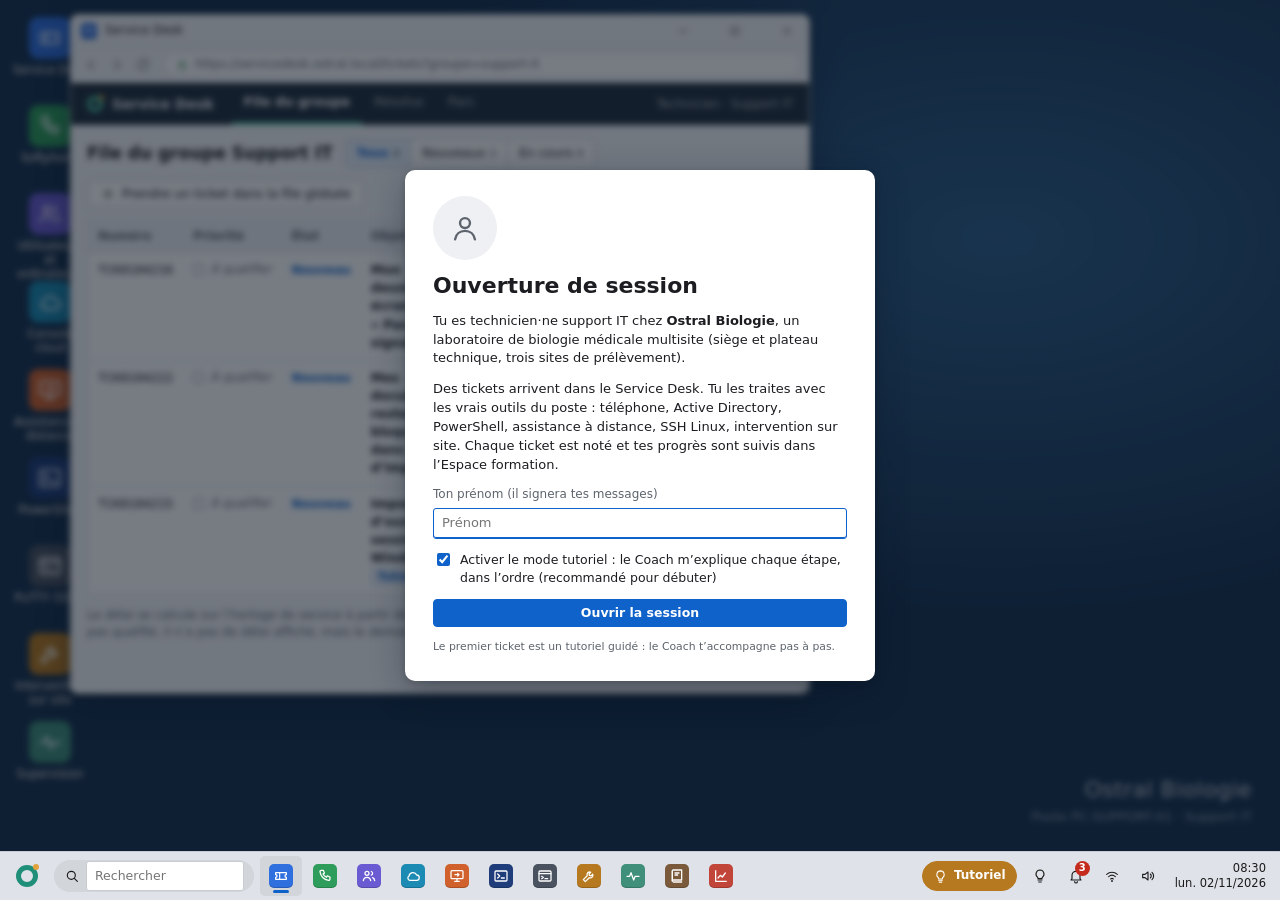
<file: index.html>
<!doctype html><html lang="fr"><head><meta charset="utf-8"><meta name="viewport" content="width=device-width,initial-scale=1,viewport-fit=cover"><style>:root{color-scheme:light}body{margin:0;font:14px system-ui,sans-serif}img{max-width:100%}[hidden]{display:none!important}</style></head><body><title>Simulateur Support IT</title>
<link rel="stylesheet" href="css/app.css">
<div id="app"><noscript>Ce simulateur a besoin de JavaScript.</noscript></div>
<script src="js/data-core.js"></script>
<script src="js/terminal.js"></script>
<script src="js/linux.js"></script>
<script src="js/engine.js"></script>
<script src="js/scenarios-a.js"></script>
<script src="js/scenarios-b.js"></script>
<script src="js/tutorials.js"></script>
<script src="js/kb.js"></script>
<script src="js/kb-extra.js"></script>
<script src="js/quiz.js"></script>
<script src="js/quiz-extra.js"></script>
<script src="js/desktop.js"></script>
<script src="js/apps-work.js"></script>
<script src="js/apps-tools.js"></script>
<script src="js/apps-train.js"></script>
<script>DS.UI.boot();</script>
</body></html>
</file>
<file: css/app.css>
/* DeskSim — poste de travail Windows simulé.
   Layout : bureau plein écran, fenêtres flottantes, barre des tâches en bas ; chaque outil garde le style de son monde (web, MMC, console). */
:root {
  --wall: #17314f;
  --wall-2: #2f5f8a;
  --task: rgba(236, 239, 243, .94);
  --task-ink: #1b1b1b;
  --win: #ffffff;
  --win-title: #f2f3f5;
  --win-line: #c9ccd1;
  --ink: #1b1d21;
  --muted: #5e646d;
  --line: #e0e3e8;
  --s0: #f4f5f7;
  --s1: #ffffff;
  --s2: #eef0f3;
  --accent: #0f62c9;
  --accent-ink: #ffffff;
  --accent-soft: #e4eefb;
  --sel: #cce8ff;
  --sel-line: #99d1ff;
  --ok: #1e7d3c; --ok-soft: #e1f3e6;
  --warn: #9a5800; --warn-soft: #fcf0dc;
  --bad: #c42b1c; --bad-soft: #fbe5e2;
  --p1: #c42b1c; --p2: #d9660b; --p3: #b38700; --p4: #607d8b;
  --sdh: #22303f; --sdh-ink: #e8edf2;
  --chart: #0f62c9; --chart-soft: #9fc0ec; --grid: #e6e8ec;
  --shadow: 0 10px 34px rgba(10, 20, 35, .32), 0 2px 6px rgba(10, 20, 35, .18);
  --font: 'Segoe UI Variable Text', 'Segoe UI', system-ui, -apple-system, 'Helvetica Neue', Arial, sans-serif;
  --mono: 'Cascadia Mono', Consolas, 'SFMono-Regular', Menlo, 'DejaVu Sans Mono', monospace;
}
@media (prefers-color-scheme: dark) {
  :root:not([data-theme="light"]) {
    --wall: #0d1c2e; --wall-2: #1e3d5c; --task: rgba(32, 33, 36, .95); --task-ink: #f1f1f1;
    --win: #202124; --win-title: #2b2c30; --win-line: #45474c; --ink: #eceef1; --muted: #a3a8b0; --line: #393c42;
    --s0: #1a1b1e; --s1: #232428; --s2: #2c2e33; --accent: #5aa3ff; --accent-ink: #0b1626; --accent-soft: #1b3150;
    --sel: #244a73; --sel-line: #3f72a8; --ok: #5fd18a; --ok-soft: #173723; --warn: #f0b25a; --warn-soft: #3a2a12; --bad: #ff8a7a; --bad-soft: #42201c;
    --p1: #ff8a7a; --p2: #ffaa66; --p3: #e8c45a; --p4: #9fb6c2; --sdh: #15202b; --sdh-ink: #e8edf2;
    --chart: #5aa3ff; --chart-soft: #2f5b8e; --grid: #34373d; --shadow: 0 10px 34px rgba(0, 0, 0, .55), 0 2px 6px rgba(0, 0, 0, .4);
    color-scheme: dark;
  }
}
:root[data-theme="dark"] {
  --wall: #0d1c2e; --wall-2: #1e3d5c; --task: rgba(32, 33, 36, .95); --task-ink: #f1f1f1;
  --win: #202124; --win-title: #2b2c30; --win-line: #45474c; --ink: #eceef1; --muted: #a3a8b0; --line: #393c42;
  --s0: #1a1b1e; --s1: #232428; --s2: #2c2e33; --accent: #5aa3ff; --accent-ink: #0b1626; --accent-soft: #1b3150;
  --sel: #244a73; --sel-line: #3f72a8; --ok: #5fd18a; --ok-soft: #173723; --warn: #f0b25a; --warn-soft: #3a2a12; --bad: #ff8a7a; --bad-soft: #42201c;
  --p1: #ff8a7a; --p2: #ffaa66; --p3: #e8c45a; --p4: #9fb6c2; --sdh: #15202b; --sdh-ink: #e8edf2;
  --chart: #5aa3ff; --chart-soft: #2f5b8e; --grid: #34373d; --shadow: 0 10px 34px rgba(0, 0, 0, .55), 0 2px 6px rgba(0, 0, 0, .4);
  color-scheme: dark;
}

html, body { height: 100%; }
body { background: var(--wall); color: var(--ink); font-family: var(--font); font-size: 13px; line-height: 1.45; overflow: hidden; }
* { box-sizing: border-box; }
h1, h2, h3, h4 { margin: 0; font-weight: 600; line-height: 1.25; text-wrap: balance; }
p { margin: 0; }
button, input, select, textarea { font: inherit; color: inherit; }
button { cursor: pointer; }
:focus-visible { outline: 2px solid var(--accent); outline-offset: 1px; }
.ic { width: 16px; height: 16px; fill: none; stroke: currentColor; stroke-width: 1.7; stroke-linecap: round; stroke-linejoin: round; flex: none; }
.mono { font-family: var(--mono); font-variant-numeric: tabular-nums; }
.muted { color: var(--muted); }
.small { font-size: 12px; }
.label { font-size: 11px; font-weight: 600; letter-spacing: .05em; text-transform: uppercase; color: var(--muted); }
.grow { flex: 1; }
.row { display: flex; gap: 8px; align-items: center; flex-wrap: wrap; }
.bad-t { color: var(--bad); } .ok-t { color: var(--ok); }

#app { height: 100%; display: flex; flex-direction: column; }

/* ---------- Bureau ---------- */
.desk { position: relative; flex: 1; min-height: 0; overflow: hidden; }
.wall { position: absolute; inset: 0; background: radial-gradient(1100px 620px at 78% 28%, var(--wall-2), transparent 62%), var(--wall); }
.wall-mark { position: absolute; right: max(28px, env(safe-area-inset-right, 0px)); bottom: 24px; text-align: right; color: rgba(255, 255, 255, .55); display: flex; flex-direction: column; gap: 2px; pointer-events: none; }
.wall-mark b { font-size: 22px; font-weight: 300; letter-spacing: .02em; color: rgba(255, 255, 255, .75); }
.icons { position: absolute; top: 10px; left: max(8px, env(safe-area-inset-left, 0px)); bottom: 10px; display: grid; grid-auto-flow: column; grid-template-rows: repeat(auto-fill, 86px); grid-auto-columns: 84px; gap: 2px; align-content: start; }
.dicon { border: 1px solid transparent; background: transparent; border-radius: 4px; color: #fff; display: flex; flex-direction: column; align-items: center; gap: 5px; padding: 6px 2px; font-size: 11.5px; text-align: center; line-height: 1.2; text-shadow: 0 1px 2px rgba(0, 0, 0, .7); }
.dicon:hover { background: rgba(255, 255, 255, .12); border-color: rgba(255, 255, 255, .2); }
.appicon { display: inline-grid; place-items: center; width: 22px; height: 22px; border-radius: 5px; background: var(--ac); color: #fff; flex: none; box-shadow: inset 0 -1px 0 rgba(0, 0, 0, .18); }
.appicon .ic { width: 15px; height: 15px; stroke-width: 1.9; }
.appicon.xs { width: 16px; height: 16px; border-radius: 4px; } .appicon.xs .ic { width: 11px; height: 11px; stroke-width: 2.1; }
.appicon.sm { width: 24px; height: 24px; } .appicon.sm .ic { width: 16px; height: 16px; }
.appicon.lg { width: 42px; height: 42px; border-radius: 9px; } .appicon.lg .ic { width: 26px; height: 26px; stroke-width: 1.7; }

/* ---------- Fenêtres ---------- */
#wins { position: absolute; inset: 0; pointer-events: none; }
.win { position: absolute; pointer-events: auto; display: flex; flex-direction: column; background: var(--win); border: 1px solid var(--win-line); border-radius: 8px; box-shadow: var(--shadow); overflow: hidden; resize: both; min-width: 320px; min-height: 220px; max-width: 100%; max-height: 100%; }
.win.max { left: 0 !important; top: 0 !important; width: 100% !important; height: 100% !important; border-radius: 0; resize: none; border: 0; }
.wt { height: 32px; flex: none; display: flex; align-items: center; gap: 8px; padding-left: 10px; background: var(--win-title); font-size: 12px; user-select: none; touch-action: none; border-bottom: 1px solid var(--line); }
.win:not(.on) .wt { color: var(--muted); }
.wtt { white-space: nowrap; overflow: hidden; text-overflow: ellipsis; }
.wtx { flex: 1; white-space: nowrap; overflow: hidden; text-overflow: ellipsis; color: var(--muted); }
.wbtn { width: 44px; height: 32px; border: 0; background: transparent; display: grid; place-items: center; color: inherit; flex: none; }
.wbtn:hover { background: rgba(127, 127, 127, .18); }
.wclose:hover { background: #c42b1c; color: #fff; }
.wbtn .ic { width: 14px; height: 14px; stroke-width: 1.4; }
.wb { flex: 1; min-height: 0; overflow: auto; position: relative; background: var(--s0); }

/* ---------- Barre des tâches ---------- */
.taskbar { flex: none; height: 48px; display: flex; align-items: center; gap: 6px; background: var(--task); color: var(--task-ink); border-top: 1px solid rgba(127, 127, 127, .25); padding-left: max(6px, env(safe-area-inset-left, 0px)); padding-right: max(6px, env(safe-area-inset-right, 0px)); padding-bottom: env(safe-area-inset-bottom, 0px); box-sizing: content-box; z-index: 40; position: relative; }
.startbtn { width: 42px; height: 40px; border: 0; background: transparent; border-radius: 5px; display: grid; place-items: center; }
.startbtn:hover, .tbtn:hover, .trayb:hover, .clock:hover { background: rgba(127, 127, 127, .16); }
.logo-o { width: 22px; height: 22px; border-radius: 50%; border: 5px solid #1f8f7a; position: relative; display: inline-block; flex: none; }
.logo-o::after { content: ""; position: absolute; width: 6px; height: 6px; border-radius: 50%; background: #e2a23b; right: -6px; top: -6px; }
.logo-o.sm { width: 16px; height: 16px; border-width: 4px; } .logo-o.sm::after { width: 5px; height: 5px; right: -5px; top: -5px; }
.tsearch { display: flex; align-items: center; gap: 6px; height: 32px; padding: 0 10px; border-radius: 16px; background: rgba(127, 127, 127, .14); width: 200px; }
.tsearch input { border: 0; background: transparent; width: 100%; outline: none; font-size: 12.5px; }
.tasks { display: flex; gap: 2px; overflow-x: auto; min-width: 0; flex: 1; scrollbar-width: none; }
.tbtn { position: relative; width: 42px; height: 40px; border: 0; border-radius: 5px; background: transparent; display: grid; place-items: center; flex: none; }
.tbtn.open::after { content: ""; position: absolute; bottom: 3px; left: 50%; width: 6px; height: 3px; border-radius: 2px; background: var(--muted); transform: translateX(-50%); }
.tbtn.cur { background: rgba(127, 127, 127, .14); }
.tbtn.cur::after { width: 16px; background: var(--accent); }
.tray { display: flex; align-items: center; gap: 2px; flex: none; }
.activechip { border: 1px solid rgba(127, 127, 127, .35); background: transparent; border-radius: 4px; padding: 3px 8px; font-size: 11.5px; max-width: 210px; white-space: nowrap; overflow: hidden; text-overflow: ellipsis; }
.activechip b { font-family: var(--mono); font-weight: 600; }
.trayb, .trayi { position: relative; width: 34px; height: 40px; border: 0; background: transparent; border-radius: 5px; display: grid; place-items: center; }
.trayb i { position: absolute; top: 5px; right: 3px; min-width: 15px; height: 15px; border-radius: 8px; background: #c42b1c; color: #fff; font-size: 10px; font-style: normal; font-weight: 700; display: grid; place-items: center; padding: 0 3px; }
.clock { border: 0; background: transparent; border-radius: 5px; display: flex; flex-direction: column; align-items: flex-end; font-size: 11.5px; line-height: 1.3; padding: 2px 8px; font-variant-numeric: tabular-nums; }

.startmenu { position: absolute; left: max(8px, env(safe-area-inset-left, 0px)); bottom: 8px; width: min(560px, calc(100vw - 16px)); background: var(--win); border: 1px solid var(--win-line); border-radius: 8px; box-shadow: var(--shadow); z-index: 45; display: flex; flex-direction: column; gap: 10px; padding: 18px 20px 0; }
.sm-search { display: flex; align-items: center; gap: 8px; border: 1px solid var(--line); border-bottom: 2px solid var(--accent); border-radius: 5px; padding: 6px 10px; background: var(--s1); }
.sm-search input { border: 0; outline: none; background: transparent; width: 100%; }
.sm-l { padding-left: 4px; }
.sm-grid { display: grid; grid-template-columns: repeat(auto-fill, minmax(92px, 1fr)); gap: 4px; }
.sm-app { border: 0; background: transparent; border-radius: 5px; padding: 10px 4px; display: flex; flex-direction: column; align-items: center; gap: 6px; font-size: 11.5px; text-align: center; line-height: 1.2; }
.sm-app:hover { background: var(--s2); }
.sm-app .appicon { width: 32px; height: 32px; border-radius: 7px; } .sm-app .appicon .ic { width: 20px; height: 20px; }
.sm-foot { display: flex; align-items: center; justify-content: space-between; border-top: 1px solid var(--line); margin: 0 -20px; padding: 10px 20px; background: var(--s2); border-radius: 0 0 8px 8px; }
.sm-user { display: flex; gap: 10px; align-items: center; }
.sm-user div { display: flex; flex-direction: column; } .sm-user span { font-size: 11.5px; color: var(--muted); }
.sm-pow { border: 0; background: transparent; width: 34px; height: 34px; border-radius: 5px; display: grid; place-items: center; }
.sm-pow:hover { background: var(--s0); }
.toasts { position: absolute; right: max(10px, env(safe-area-inset-right, 0px)); bottom: 10px; display: flex; flex-direction: column; gap: 8px; z-index: 50; width: min(360px, calc(100vw - 20px)); }
.toast { text-align: left; border: 1px solid var(--win-line); background: var(--win); color: var(--ink); border-radius: 8px; box-shadow: var(--shadow); padding: 12px 14px; display: flex; flex-direction: column; gap: 3px; animation: tin .22s ease-out; }
.toast span { color: var(--muted); font-size: 12.5px; }
@keyframes tin { from { transform: translateX(16px); opacity: 0; } to { transform: none; opacity: 1; } }
.login { position: absolute; inset: 0; z-index: 60; display: grid; place-items: center; background: rgba(8, 18, 30, .55); backdrop-filter: blur(3px); padding: 16px; }
.login-card { width: min(470px, 100%); background: var(--win); border-radius: 10px; box-shadow: var(--shadow); padding: 26px 28px; display: flex; flex-direction: column; gap: 12px; max-height: 100%; overflow: auto; }
.login-card h2 { font-size: 22px; font-weight: 600; }
.login-card small { color: var(--muted); }
.login-av { width: 64px; height: 64px; border-radius: 50%; background: var(--s2); display: grid; place-items: center; color: var(--muted); }
.login-av .ic { width: 34px; height: 34px; }

/* ---------- Contrôles génériques ---------- */
.btn { display: inline-flex; align-items: center; justify-content: center; gap: 6px; border: 1px solid var(--win-line); background: var(--s1); color: var(--ink); border-radius: 4px; padding: 5px 12px; font-size: 12.5px; line-height: 1.3; min-height: 28px; white-space: nowrap; }
.btn:hover:not([disabled]) { background: var(--s2); }
.btn.primary { background: var(--accent); border-color: var(--accent); color: var(--accent-ink); font-weight: 600; }
.btn.primary:hover:not([disabled]) { background: var(--accent); filter: brightness(1.08); }
.btn.danger { color: var(--bad); }
.btn.ok { color: var(--ok); }
.btn.sm { padding: 2px 9px; min-height: 24px; font-size: 12px; }
.btn[disabled], .tb[disabled], .qbtn[disabled]:not(.asked) { opacity: .45; cursor: not-allowed; }
.lnk { border: 0; background: transparent; color: var(--accent); padding: 0; display: inline-flex; align-items: center; gap: 3px; text-align: left; }
.lnk:hover { text-decoration: underline; }
.tag { display: inline-flex; align-items: center; font-size: 11px; font-weight: 600; padding: 0 7px; border-radius: 3px; background: var(--s2); color: var(--muted); white-space: nowrap; line-height: 18px; vertical-align: middle; }
.tag.ok { background: var(--ok-soft); color: var(--ok); } .tag.bad { background: var(--bad-soft); color: var(--bad); } .tag.warn { background: var(--warn-soft); color: var(--warn); } .tag.info { background: var(--accent-soft); color: var(--accent); }
.field { display: flex; flex-direction: column; gap: 4px; min-width: 0; }
.field > span { font-size: 12px; color: var(--muted); }
input[type=text], input[type=password], input[type=search], select, textarea { border: 1px solid var(--win-line); background: var(--s1); border-radius: 3px; padding: 5px 8px; min-height: 28px; width: 100%; min-width: 0; }
input:focus, select:focus, textarea:focus { outline: none; border-color: var(--accent); box-shadow: inset 0 -1px 0 var(--accent); }
textarea { resize: vertical; line-height: 1.45; }
input[readonly] { background: var(--s2); }
.callout { border-left: 3px solid var(--accent); background: var(--accent-soft); padding: 8px 12px; border-radius: 0 4px 4px 0; }
.callout.ok { border-color: var(--ok); background: var(--ok-soft); } .callout.bad { border-color: var(--bad); background: var(--bad-soft); } .callout.warn { border-color: var(--warn); background: var(--warn-soft); }
.empty { padding: 30px 18px; text-align: center; color: var(--muted); }
.tablewrap { overflow-x: auto; min-width: 0; }
.kv { display: grid; grid-template-columns: 150px minmax(0, 1fr); gap: 3px 12px; margin: 0; font-size: 12.5px; }
.kv dt { color: var(--muted); } .kv dd { margin: 0; overflow-wrap: anywhere; }
.two { display: grid; grid-template-columns: repeat(2, minmax(0, 1fr)); gap: 10px; }
.chkline { display: flex; gap: 7px; align-items: flex-start; font-size: 12.5px; }
.chkline input { margin-top: 2px; accent-color: var(--accent); flex: none; }
.chkline.dim { color: var(--muted); }
.chkline.danger { color: var(--bad); }
.seg { display: inline-flex; border: 1px solid var(--win-line); border-radius: 4px; overflow: hidden; background: var(--s1); flex: none; }
.seg button { border: 0; border-right: 1px solid var(--win-line); background: transparent; padding: 4px 11px; font-size: 12.5px; }
.seg button:last-child { border-right: 0; }
.seg button.on { background: var(--accent-soft); color: var(--accent); font-weight: 600; }
.seg button span { color: var(--muted); font-family: var(--mono); font-size: 11px; }
.chips { display: flex; flex-wrap: wrap; gap: 6px; }
.chip { border: 1px solid var(--line); background: var(--s1); border-radius: 12px; padding: 2px 10px; font-size: 12px; }
.chip:hover { border-color: var(--accent); color: var(--accent); }
.result { font-family: var(--mono); font-size: 12px; white-space: pre-wrap; background: var(--s2); border: 1px solid var(--line); border-radius: 3px; padding: 7px 9px; overflow-wrap: anywhere; }
.stars { color: #d99a1c; letter-spacing: 1px; } .stars .off { color: var(--line); }
.prio { display: inline-flex; align-items: center; gap: 6px; font-weight: 600; white-space: nowrap; font-size: 12px; }
.prio::before { content: ""; width: 9px; height: 9px; border-radius: 2px; background: var(--p4); }
.prio.p1::before { background: var(--p1); } .prio.p2::before { background: var(--p2); } .prio.p3::before { background: var(--p3); }
.prio.p0 { color: var(--muted); font-weight: 400; font-style: italic; } .prio.p0::before { background: transparent; border: 1px dashed var(--muted); }
.st { font-size: 12px; font-weight: 600; white-space: nowrap; }
.st-new { color: var(--accent); } .st-wip { color: var(--warn); }
.grade { display: inline-grid; place-items: center; min-width: 22px; height: 22px; border-radius: 4px; font-weight: 700; font-size: 12px; background: var(--s2); }
.grade.A { background: var(--ok-soft); color: var(--ok); } .grade.B { background: var(--accent-soft); color: var(--accent); } .grade.C { background: var(--warn-soft); color: var(--warn); } .grade.D, .grade.E { background: var(--bad-soft); color: var(--bad); }

/* ---------- Cadre navigateur ---------- */
.browser { display: flex; flex-direction: column; height: 100%; }
.bbar { flex: none; display: flex; align-items: center; gap: 8px; padding: 5px 8px; background: var(--win-title); border-bottom: 1px solid var(--line); }
.bnav { display: flex; gap: 10px; color: var(--muted); padding: 0 4px; }
.burl { flex: 1; min-width: 0; display: flex; align-items: center; gap: 6px; background: var(--s1); border: 1px solid var(--line); border-radius: 14px; padding: 3px 12px; font-size: 12px; color: var(--muted); white-space: nowrap; overflow: hidden; }
.burl span { overflow: hidden; text-overflow: ellipsis; }
.burl .ic { width: 13px; height: 13px; color: var(--ok); }
.bview { flex: 1; min-height: 0; overflow: auto; position: relative; background: var(--s0); }

/* ---------- Service Desk ---------- */
.sd-top { display: flex; align-items: center; gap: 18px; background: var(--sdh); color: var(--sdh-ink); padding: 0 16px; height: 42px; position: sticky; top: 0; z-index: 3; }
.sd-brand { display: flex; align-items: center; gap: 9px; font-weight: 600; font-size: 14px; white-space: nowrap; }
.sd-brand .logo-o { border-color: #4fc3a1; }
.sd-nav { display: flex; height: 100%; overflow-x: auto; }
.sd-nav button { border: 0; background: transparent; color: rgba(232, 237, 242, .75); padding: 0 12px; height: 100%; border-bottom: 3px solid transparent; white-space: nowrap; }
.sd-nav button:hover { color: #fff; }
.sd-nav button.on { color: #fff; border-bottom-color: #4fc3a1; font-weight: 600; }
.sd-user { margin-left: auto; font-size: 12px; color: rgba(232, 237, 242, .75); white-space: nowrap; }
.sd-body { padding: 14px 16px 30px; display: flex; flex-direction: column; gap: 12px; min-width: 0; }
.sd-bar { display: flex; align-items: center; gap: 12px; flex-wrap: wrap; }
.sd-bar h2 { font-size: 17px; }
.sd-foot { color: var(--muted); font-size: 12px; max-width: 80ch; }
table.grid { width: 100%; border-collapse: collapse; background: var(--s1); border: 1px solid var(--line); font-size: 12.5px; }
table.grid th { text-align: left; font-weight: 600; font-size: 12px; color: var(--muted); padding: 7px 10px; border-bottom: 1px solid var(--line); background: var(--s2); white-space: nowrap; }
table.grid td { padding: 8px 10px; border-bottom: 1px solid var(--line); vertical-align: top; }
table.grid tr:last-child td { border-bottom: 0; }
table.grid tr.click { cursor: pointer; }
table.grid tr.click:hover td { background: var(--accent-soft); }
table.grid tr.sel td { background: var(--sel); }
table.grid tr.sus td { background: var(--bad-soft); }
table.grid.sm td, table.grid.sm th { padding: 5px 8px; }
td.subj { font-weight: 600; max-width: 420px; }
td small { display: block; color: var(--muted); font-size: 11.5px; }
.sla-t { font-family: var(--mono); font-size: 12px; white-space: nowrap; }
.sla-t.ok { color: var(--ok); } .sla-t.warn { color: var(--warn); font-weight: 600; } .sla-t.late { color: var(--bad); font-weight: 600; }
.qcards { display: none; flex-direction: column; gap: 8px; }
.qc { text-align: left; border: 1px solid var(--line); background: var(--s1); border-radius: 6px; padding: 10px 12px; display: flex; flex-direction: column; gap: 4px; }
.qc .r1 { display: flex; justify-content: space-between; gap: 8px; }

.tk-head { display: flex; align-items: center; gap: 10px; flex-wrap: wrap; }
.tk-head .tid { font-size: 14px; font-weight: 600; }
.sla { display: flex; flex-direction: column; gap: 4px; }
.sla .track { height: 6px; background: var(--s2); border-radius: 3px; overflow: hidden; }
.sla .track i { display: block; height: 100%; background: var(--ok); }
.sla .track i.warn { background: var(--warn); } .sla .track i.late { background: var(--bad); }
.sla .meta { display: flex; justify-content: space-between; gap: 10px; font-size: 12px; color: var(--muted); }
.sla-none { font-size: 12px; color: var(--muted); border: 1px dashed var(--line); padding: 5px 10px; border-radius: 4px; }
.tk-main { display: flex; flex-direction: column; gap: 12px; min-width: 0; }
.tk-form { display: grid; grid-template-columns: repeat(2, minmax(0, 1fr)); gap: 0 24px; background: var(--s1); border: 1px solid var(--line); padding: 10px 14px; }
.fcol { display: flex; flex-direction: column; min-width: 0; }
.fcol label { display: grid; grid-template-columns: 128px minmax(0, 1fr); gap: 10px; align-items: center; padding: 3px 0; min-height: 32px; }
.fcol label > span:first-child { color: var(--muted); font-size: 12px; text-align: right; }
.fcol label b { font-weight: 500; overflow-wrap: anywhere; }
.fcol .chkl { font-size: 12.5px; }
.tk-desc { background: var(--s1); border: 1px solid var(--line); padding: 12px 14px; display: flex; flex-direction: column; gap: 6px; }
.tk-desc h3 { font-size: 15px; }
.descr { white-space: pre-wrap; max-width: 90ch; line-height: 1.55; }
.attach { align-self: flex-start; display: inline-flex; gap: 7px; align-items: center; border: 1px solid var(--line); background: var(--s2); padding: 4px 10px; border-radius: 4px; font-size: 12.5px; }
.attach:hover { border-color: var(--accent); }
.tabs { display: flex; gap: 2px; border-bottom: 1px solid var(--line); }
.tabs button { border: 0; background: transparent; padding: 7px 12px; border-bottom: 2px solid transparent; margin-bottom: -1px; color: var(--muted); font-weight: 500; }
.tabs button.on { color: var(--ink); border-bottom-color: var(--accent); font-weight: 600; }
.stream { display: flex; flex-direction: column; gap: 8px; max-height: 440px; overflow-y: auto; padding: 4px 2px; }
.ev { background: var(--s1); border: 1px solid var(--line); border-left: 3px solid var(--line); border-radius: 3px; padding: 6px 10px; max-width: 100%; }
.evh { font-size: 11.5px; color: var(--muted); margin-bottom: 2px; }
.evh b { color: var(--ink); }
.evb { white-space: pre-wrap; overflow-wrap: anywhere; }
.ev-user { border-left-color: #6b7c93; }
.ev-tech { border-left-color: var(--accent); background: var(--accent-soft); }
.ev-third { border-left-color: #7c5cbf; }
.ev-note { border-left-color: var(--warn); background: var(--warn-soft); }
.ev-hint { border-left-color: #b7791f; border-style: dashed; }
.ev-sys { border: 0; background: transparent; padding: 1px 4px; font-size: 12px; color: var(--muted); }
.ev-sys .mono { margin-right: 6px; }
.noteform { display: flex; gap: 8px; align-items: flex-end; }
.noteform textarea { flex: 1; }
.resform { display: flex; flex-direction: column; gap: 10px; max-width: 900px; }
.radio-cards { display: grid; grid-template-columns: repeat(2, minmax(0, 1fr)); gap: 8px; }
.rcard, .opt { display: flex; gap: 9px; align-items: flex-start; border: 1px solid var(--line); background: var(--s1); border-radius: 4px; padding: 8px 11px; cursor: pointer; }
.rcard:has(input:checked), .opt:has(input:checked) { border-color: var(--accent); background: var(--accent-soft); }
.rcard input, .opt input { margin-top: 3px; accent-color: var(--accent); flex: none; }
.rcard b { display: block; }
.opts { display: flex; flex-direction: column; gap: 5px; }
.parc { display: grid; grid-template-columns: minmax(0, 1fr) 300px; gap: 12px; align-items: start; }
.parc-d { background: var(--s1); border: 1px solid var(--line); padding: 12px 14px; display: flex; flex-direction: column; gap: 8px; position: sticky; top: 54px; }
.parc-d .kv { grid-template-columns: 100px minmax(0, 1fr); }
.modal { position: absolute; inset: 0; background: rgba(0, 0, 0, .4); display: grid; place-items: center; padding: 16px; z-index: 5; }
.modal-c { background: var(--win); border-radius: 6px; box-shadow: var(--shadow); width: min(640px, 100%); max-height: 100%; overflow: auto; display: flex; flex-direction: column; gap: 10px; padding: 0 16px 16px; }
.modal-h { display: flex; align-items: center; justify-content: space-between; margin: 0 -16px; padding-left: 16px; border-bottom: 1px solid var(--line); }
.eml { border: 1px solid var(--line); border-radius: 4px; background: var(--s1); overflow: hidden; }
.eml .hd { display: grid; grid-template-columns: 60px minmax(0, 1fr); gap: 3px 10px; padding: 10px 12px; background: var(--s2); font-size: 12.5px; }
.eml .hd span:nth-child(odd) { color: var(--muted); } .eml .hd span { overflow-wrap: anywhere; }
.eml .bd { padding: 12px; display: flex; flex-direction: column; gap: 8px; }
.eml .fake-btn { display: inline-block; background: #0f6cbd; color: #fff; padding: 6px 14px; border-radius: 2px; font-weight: 600; }
.eml .url { font-family: var(--mono); font-size: 11.5px; color: var(--muted); overflow-wrap: anywhere; }

/* ---------- Softphone ---------- */
.w-phone .wb { background: var(--s1); }
.ph-top { display: flex; align-items: center; gap: 8px; padding: 8px 14px; font-size: 12px; border-bottom: 1px solid var(--line); background: var(--s2); }
.ph-dot { width: 9px; height: 9px; border-radius: 50%; background: #2e9d5b; }
.ph-body { padding: 14px; display: flex; flex-direction: column; gap: 10px; }
.av { width: 36px; height: 36px; border-radius: 50%; background: var(--accent-soft); color: var(--accent); display: grid; place-items: center; font-weight: 600; font-size: 13px; flex: none; }
.av.lg { width: 56px; height: 56px; font-size: 19px; }
.ph-contact { display: flex; align-items: center; gap: 10px; border: 1px solid var(--line); background: var(--s1); border-radius: 6px; padding: 8px 10px; text-align: left; }
.ph-contact:hover { border-color: var(--accent); }
.ph-contact > span:nth-child(2) { flex: 1; display: flex; flex-direction: column; }
.ph-contact small { color: var(--muted); }
.ph-card { display: flex; gap: 14px; align-items: center; padding: 12px 0; }
.ph-card div { display: flex; flex-direction: column; } .ph-card b { font-size: 16px; } .ph-card span { color: var(--muted); font-size: 12.5px; }
.callbtn { display: flex; align-items: center; justify-content: center; gap: 8px; border: 0; background: #2e9d5b; color: #fff; border-radius: 22px; height: 44px; font-weight: 600; font-size: 14px; }
.callbtn:hover { filter: brightness(1.08); }
.ph-call { display: flex; align-items: center; gap: 10px; padding: 10px 14px; background: #1e3a2a; color: #e7f5ec; }
.ph-call div { flex: 1; display: flex; flex-direction: column; } .ph-call span { font-size: 12px; opacity: .85; }
.ph-call .av { background: rgba(255, 255, 255, .15); color: #fff; }
.hang { width: 40px; height: 40px; border-radius: 50%; border: 0; background: #c42b1c; color: #fff; display: grid; place-items: center; }
.hang .ic { transform: rotate(135deg); }
.ph-conv { max-height: 150px; overflow-y: auto; padding: 8px 14px; display: flex; flex-direction: column; gap: 5px; border-bottom: 1px solid var(--line); background: var(--s0); font-size: 12.5px; }
.ph-line b { margin-right: 4px; } .ph-line.q b { color: var(--accent); }
.idcheck { margin: 8px 12px 0; padding: 10px 12px; border: 1px solid var(--warn); background: var(--warn-soft); border-radius: 5px; display: flex; flex-direction: column; gap: 6px; font-size: 12.5px; }
.ph-qs { padding: 8px 12px 16px; display: flex; flex-direction: column; gap: 10px; }
.ph-g { display: flex; flex-direction: column; gap: 4px; }
.qbtn { text-align: left; border: 1px solid var(--line); background: var(--s1); border-radius: 5px; padding: 7px 10px; font-size: 12.5px; line-height: 1.4; }
.qbtn:hover:not([disabled]) { border-color: var(--accent); background: var(--accent-soft); }
.qbtn.asked { color: var(--muted); background: var(--s2); border-style: dashed; cursor: default; }
.qbtn.asked::before { content: "✓ "; color: var(--ok); font-weight: 700; }

/* ---------- Console MMC (AD) ---------- */
.w-mmc .wb { background: var(--s1); display: flex; flex-direction: column; overflow: hidden; }
.mmc-menu { display: flex; gap: 2px; padding: 2px 6px; font-size: 12.5px; border-bottom: 1px solid var(--line); flex: none; }
.mmc-menu span { padding: 2px 8px; border-radius: 3px; }
.mmc-menu span:hover { background: var(--s2); }
.mmc-tb { display: flex; gap: 4px; padding: 5px 6px; border-bottom: 1px solid var(--line); flex-wrap: wrap; align-items: center; flex: none; background: var(--s0); }
.mmc-search { display: flex; align-items: center; gap: 5px; border: 1px solid var(--win-line); background: var(--s1); padding: 0 7px; border-radius: 3px; width: 240px; }
.mmc-search input { border: 0 !important; box-shadow: none !important; min-height: 26px; padding: 0; background: transparent; }
.tb { display: inline-flex; align-items: center; gap: 5px; border: 1px solid transparent; background: transparent; padding: 3px 8px; border-radius: 3px; font-size: 12.5px; white-space: nowrap; }
.tb:hover:not([disabled]) { background: var(--sel); border-color: var(--sel-line); }
.mmc { flex: 1; min-height: 0; display: grid; grid-template-columns: 250px minmax(0, 1fr); }
.tree { border-right: 1px solid var(--line); overflow: auto; padding: 4px 0; font-size: 12.5px; }
.tn { display: flex; align-items: center; gap: 6px; padding: 3px 8px; border: 1px solid transparent; background: transparent; width: 100%; text-align: left; white-space: nowrap; color: var(--ink); }
.tn .ic { width: 15px; height: 15px; color: #c99a2e; }
.tn.root .ic { color: #6b5bd2; }
.tn.l1 { padding-left: 20px; } .tn.l2 { padding-left: 34px; } .tn.l3 { padding-left: 50px; }
button.tn:hover { background: var(--s2); }
.tn.on { background: var(--sel); border-color: var(--sel-line); }
.mmc-list { overflow: auto; min-width: 0; }
table.lv { width: 100%; border-collapse: collapse; font-size: 12.5px; }
table.lv th { text-align: left; font-weight: 400; color: var(--muted); padding: 4px 8px; border-bottom: 1px solid var(--line); border-right: 1px solid var(--line); position: sticky; top: 0; background: var(--s1); white-space: nowrap; }
table.lv td { padding: 3px 8px; white-space: nowrap; border: 1px solid transparent; }
table.lv td .ic { width: 14px; height: 14px; vertical-align: -2px; margin-right: 6px; color: var(--muted); }
table.lv tr:hover td { background: var(--s2); }
table.lv tr.sel td { background: var(--sel); }
table.lv tr[data-a] { cursor: default; }
table.lv .tag { margin-right: 3px; }
.mmc-status { flex: none; border-top: 1px solid var(--line); padding: 3px 10px; font-size: 12px; color: var(--muted); background: var(--s0); }
.dlg-wrap { position: absolute; inset: 0; background: rgba(0, 0, 0, .18); display: grid; place-items: center; padding: 12px; z-index: 6; }
.dlg { background: var(--win); border: 1px solid var(--win-line); box-shadow: var(--shadow); border-radius: 6px; width: min(520px, 100%); max-height: 100%; display: flex; flex-direction: column; overflow: hidden; }
.dlg-t { display: flex; align-items: center; justify-content: space-between; padding-left: 12px; background: var(--win-title); font-size: 12.5px; border-bottom: 1px solid var(--line); flex: none; }
.dlg-b { padding: 12px 14px; overflow: auto; display: flex; flex-direction: column; gap: 10px; }
.dlg-f { display: flex; gap: 8px; justify-content: flex-end; padding: 10px 14px; border-top: 1px solid var(--line); background: var(--s0); flex: none; }
.dlg-f .btn { min-width: 76px; }
.dtabs { display: flex; gap: 0; border-bottom: 1px solid var(--win-line); }
.dtabs button { border: 1px solid transparent; border-bottom: 0; background: transparent; padding: 4px 10px; font-size: 12.5px; border-radius: 3px 3px 0 0; margin-bottom: -1px; }
.dtabs button.on { background: var(--win); border-color: var(--win-line); }
.pform { display: flex; flex-direction: column; gap: 8px; font-size: 12.5px; }
.pform > label:not(.chkline) { display: grid; grid-template-columns: 170px minmax(0, 1fr); gap: 8px; align-items: center; }
.pform > label > span:first-child { color: var(--ink); }
.pform .two label { display: flex; flex-direction: column; gap: 3px; }
.pform .inl { display: flex; gap: 6px; align-items: center; }
.pform fieldset { border: 1px solid var(--line); border-radius: 3px; padding: 6px 10px 10px; display: flex; flex-direction: column; gap: 6px; margin: 0; }
.pform legend { font-size: 12px; color: var(--muted); padding: 0 4px; }
.phead { display: flex; gap: 10px; align-items: center; padding-bottom: 6px; border-bottom: 1px solid var(--line); font-size: 14px; }
.phead .ic { width: 28px; height: 28px; color: var(--muted); }
.glist-box { border: 1px solid var(--line); max-height: 220px; overflow: auto; }
.grow-row { display: grid; grid-template-columns: 18px auto minmax(0, 1fr) auto; gap: 8px; align-items: center; padding: 4px 8px; border-bottom: 1px solid var(--line); }
.grow-row:last-child { border-bottom: 0; }
.grow-row small { color: var(--muted); overflow: hidden; text-overflow: ellipsis; white-space: nowrap; }
.grow-row .ic { color: var(--muted); }
.gpick { display: flex; flex-direction: column; gap: 4px; max-height: 300px; overflow: auto; border: 1px solid var(--line); padding: 6px 8px; }
.gpick.sm { max-height: 170px; }
.gpick .chkline { display: grid; grid-template-columns: 16px minmax(0, auto) minmax(0, 1fr); gap: 8px; }
.gpick small { color: var(--muted); }
.pwrules { display: flex; flex-wrap: wrap; gap: 3px 12px; font-size: 12px; color: var(--muted); }
.pwrules span::before { content: "○ "; } .pwrules span.ok { color: var(--ok); } .pwrules span.ok::before { content: "● "; }
.blk { border: 1px solid var(--line); border-radius: 4px; padding: 8px 10px; display: flex; flex-direction: column; gap: 6px; }
.kv2 { display: grid; grid-template-columns: 130px minmax(0, 1fr); gap: 2px 10px; font-size: 12.5px; }
.kv2 b { font-weight: 500; overflow-wrap: anywhere; }
.bl-key { font-size: 13px; background: var(--s2); padding: 6px 8px; border-radius: 3px; letter-spacing: .02em; overflow-wrap: anywhere; }

/* ---------- Console cloud ---------- */
.cl-top { background: #243447; color: #e8eef5; padding: 9px 16px; font-weight: 600; font-size: 13.5px; position: sticky; top: 0; z-index: 2; }
.cl { display: grid; grid-template-columns: 240px minmax(0, 1fr); min-height: calc(100% - 38px); }
.cl-side { border-right: 1px solid var(--line); padding: 10px; display: flex; flex-direction: column; gap: 8px; background: var(--s1); }
.cl-list { display: flex; flex-direction: column; overflow: auto; }
.cl-list button { border: 0; background: transparent; text-align: left; padding: 6px 8px; border-radius: 4px; display: flex; flex-direction: column; }
.cl-list button small { color: var(--muted); font-size: 11.5px; overflow: hidden; text-overflow: ellipsis; }
.cl-list button:hover { background: var(--s2); } .cl-list button.on { background: var(--accent-soft); }
.cl-main { padding: 14px 18px 30px; display: flex; flex-direction: column; gap: 16px; min-width: 0; }
.cl-h { display: flex; align-items: center; gap: 12px; }
.cl-h .ic { width: 34px; height: 34px; color: var(--muted); }
.cl-h h3 { font-size: 18px; }
.cl-main section { display: flex; flex-direction: column; gap: 6px; align-items: flex-start; }
.cl-main section > .tablewrap, .cl-main section > .rule, .cl-main section > .meter { align-self: stretch; }
.cl-main h4 { font-size: 13.5px; }
.meter { height: 10px; background: var(--s2); border-radius: 5px; overflow: hidden; max-width: 420px; }
.meter i { display: block; height: 100%; background: var(--accent); border-radius: 5px; } .meter i.bad { background: var(--bad); }
.rule { display: flex; gap: 10px; align-items: center; flex-wrap: wrap; border: 1px solid var(--line); background: var(--s1); padding: 7px 10px; border-radius: 4px; }
.rule span:first-child { flex: 1; min-width: 200px; }
.rule.sus { border-color: var(--bad); }
.cl-act { display: flex; flex-direction: column; gap: 5px; align-items: flex-start; }

/* ---------- Coach ---------- */
.w-coach .wb { background: var(--s1); }
.coach { padding: 12px 14px; display: flex; flex-direction: column; gap: 10px; font-size: 12.5px; }
.coach-t { font-weight: 600; }
.steps { margin: 0; padding-left: 18px; display: flex; flex-direction: column; gap: 4px; }
.steps.chk { list-style: none; padding: 0; }
.steps.chk li { display: flex; gap: 8px; align-items: flex-start; }
.steps .bx { width: 16px; height: 16px; border-radius: 3px; border: 1.5px solid var(--win-line); flex: none; display: grid; place-items: center; font-size: 11px; margin-top: 1px; }
.steps li.done .bx { background: var(--ok); border-color: var(--ok); color: #fff; }
.steps li.done span:last-child { color: var(--muted); text-decoration: line-through; text-decoration-color: rgba(127, 127, 127, .5); }
.steps li.next span:last-child { font-weight: 600; }
.steps li.next .bx { border-color: var(--accent); }
.coach-hint { border-left: 3px solid #b7791f; background: var(--warn-soft); padding: 8px 10px; border-radius: 0 4px 4px 0; }

/* ---------- Terminaux ---------- */
.term { font-family: var(--mono); font-size: 13px; line-height: 1.4; display: flex; flex-direction: column; min-height: 0; height: 100%; cursor: text; }
.term.ps { background: #012456; color: #eeedf0; }
.term.lx { background: #0c0c0c; color: #cccccc; }
.term .tbar { flex: none; padding: 5px 10px; font-size: 11.5px; color: rgba(255, 255, 255, .6); border-bottom: 1px solid rgba(255, 255, 255, .12); font-family: var(--font); }
.tout { flex: 1; min-height: 0; overflow: auto; padding: 8px 10px 12px; }
.tl { white-space: pre-wrap; overflow-wrap: anywhere; }
.tl .pr, .tin .pr { white-space: pre; }
.term.ps .tc { color: #ffff60; }
.term.lx .tc { color: #ffffff; }
.lx-u { color: #4ee34e; font-weight: 700; } .lx-p { color: #6f9cff; font-weight: 700; }
.tin { display: flex; align-items: baseline; }
.tin input { flex: 1; min-width: 40px; border: 0 !important; background: transparent !important; box-shadow: none !important; color: inherit; font-family: var(--mono); font-size: 13px; padding: 0 !important; min-height: 0 !important; outline: none; caret-color: currentColor; }
.term.ps .tin input { color: #ffff60; }
.w-term .wb { background: #0c0c0c; }

/* ---------- Assistance à distance ---------- */
.ra-off { max-width: 560px; margin: 30px auto; padding: 0 18px; display: flex; flex-direction: column; gap: 12px; }
.ra-off h3 { font-size: 17px; }
.ra-bar { display: flex; align-items: center; gap: 10px; flex-wrap: wrap; padding: 6px 10px; background: #2b2f36; color: #e9ecf1; position: sticky; top: 0; z-index: 2; }
.ra-bar .seg { background: transparent; border-color: rgba(255, 255, 255, .25); }
.ra-bar .seg button { color: #e9ecf1; border-color: rgba(255, 255, 255, .25); }
.ra-bar .seg button.on { background: rgba(255, 255, 255, .16); color: #fff; }
.ra-on { font-size: 12.5px; } .ra-on::before { content: ""; display: inline-block; width: 8px; height: 8px; border-radius: 50%; background: #4cd07d; margin-right: 7px; }
.ra-split { display: grid; grid-template-columns: minmax(0, 1fr) 330px; min-height: calc(100% - 44px); }
.ra-screen { display: flex; flex-direction: column; background: #10243a; min-width: 0; border-right: 1px solid var(--line); }
.ra-wall { flex: 1; min-height: 260px; background: radial-gradient(700px 400px at 70% 30%, #2f6e8c, transparent 60%), #183a55; padding: 22px; display: flex; align-items: flex-start; justify-content: center; }
.ra-win { width: min(560px, 100%); background: #fff; color: #1b1d21; border-radius: 6px; box-shadow: 0 8px 30px rgba(0, 0, 0, .35); overflow: hidden; }
.ra-wt { background: #f2f3f5; padding: 6px 10px; font-size: 12px; border-bottom: 1px solid #ddd; }
.ra-wb { padding: 12px 14px; font-size: 12.5px; max-height: 300px; overflow: auto; }
.ra-wb pre { margin: 0; white-space: pre-wrap; font-family: var(--mono); font-size: 12px; }
.ra-task { height: 30px; display: flex; align-items: center; gap: 8px; padding: 0 10px; background: rgba(240, 242, 245, .92); color: #1b1d21; font-size: 11.5px; }
.ra-acts { padding: 10px 12px 20px; overflow: auto; display: flex; flex-direction: column; gap: 12px; background: var(--s1); }
.actgroup { display: flex; flex-direction: column; gap: 4px; }
.actbtn { text-align: left; border: 1px solid var(--line); background: var(--s1); border-radius: 4px; padding: 6px 9px; font-size: 12.5px; display: flex; gap: 7px; }
.actbtn::before { content: "›"; color: var(--accent); font-weight: 700; }
.actbtn:hover { border-color: var(--accent); background: var(--accent-soft); }
.actbtn.done { background: var(--s2); color: var(--muted); }
.actbtn.done::before { content: "✓"; color: var(--ok); }
.ra-term { height: calc(100% - 44px); }

/* PuTTY */
.putty { display: grid; grid-template-columns: 180px minmax(0, 1fr); height: 100%; background: var(--s1); }
.pt-tree { border-right: 1px solid var(--line); padding: 10px 6px; display: flex; flex-direction: column; gap: 1px; font-size: 12.5px; }
.pt-tree .tn { padding-left: 10px; }
.pt-tree .tn.l2 { padding-left: 26px; }
.pt-main { padding: 12px 16px; display: flex; flex-direction: column; gap: 12px; overflow: auto; }
.pt-main fieldset { border: 1px solid var(--line); border-radius: 3px; padding: 8px 12px 12px; display: flex; flex-direction: column; gap: 8px; margin: 0; }
.pt-main legend { font-size: 12px; color: var(--muted); padding: 0 4px; }
.pt-saved { display: flex; flex-direction: column; border: 1px solid var(--line); background: var(--s1); }
.pt-saved .tn { font-family: var(--mono); padding: 4px 10px; }

/* Intervention sur site */
.site { display: flex; flex-direction: column; height: 100%; }
.site-h { padding: 10px 14px; background: #3d3426; color: #f5ecdc; font-size: 12.5px; position: sticky; top: 0; z-index: 2; }
.site-b { padding: 12px 14px 24px; display: flex; flex-direction: column; gap: 14px; }
.site-a { display: flex; flex-direction: column; gap: 5px; }

/* Supervision */
.mo-top { display: flex; align-items: center; gap: 16px; padding: 10px 14px; background: #1f2a24; color: #e5efe9; position: sticky; top: 0; z-index: 2; flex-wrap: wrap; }
.mo-top .bad-t { color: #ff9b8f; font-weight: 600; } .mo-top .ok-t { color: #8be3ae; }
.led { display: inline-block; width: 10px; height: 10px; border-radius: 50%; background: var(--ok); margin-right: 7px; vertical-align: -1px; }
.led.down { background: var(--bad); box-shadow: 0 0 0 3px var(--bad-soft); }
.bview > .tablewrap { padding: 12px 14px; }

/* Wiki */
.wk { display: grid; grid-template-columns: 250px minmax(0, 1fr); min-height: 100%; }
.wk-nav { border-right: 1px solid var(--line); background: var(--s1); padding: 10px; display: flex; flex-direction: column; gap: 2px; overflow: auto; }
.wk-nav input { margin-bottom: 6px; }
.wk-nav .label { margin: 10px 4px 3px; }
.wk-nav button { border: 0; background: transparent; text-align: left; padding: 5px 8px; border-radius: 4px; font-size: 12.5px; display: flex; gap: 6px; align-items: baseline; }
.wk-nav button:hover { background: var(--s2); } .wk-nav button.on { background: var(--accent-soft); color: var(--accent); font-weight: 600; }
.wk-nav .rd { margin-left: auto; color: var(--ok); font-size: 11px; }
.wk-art { padding: 22px 30px 40px; min-width: 0; display: flex; flex-direction: column; gap: 8px; }
.wk-art h2 { font-size: 24px; font-weight: 600; }
.lead { color: var(--muted); max-width: 72ch; font-size: 14px; }
.prose { max-width: 74ch; display: flex; flex-direction: column; gap: 10px; font-size: 14px; line-height: 1.6; margin-top: 8px; }
.prose h3 { font-size: 16px; margin-top: 8px; }
.prose ul, .prose ol { margin: 0; padding-left: 22px; display: flex; flex-direction: column; gap: 3px; }
.prose code { font-family: var(--mono); font-size: 12.5px; background: var(--s2); padding: 0 4px; border-radius: 3px; }
.prose pre { margin: 0; background: #0c0c0c; color: #ddd; padding: 10px 12px; border-radius: 4px; overflow-x: auto; font-family: var(--mono); font-size: 12.5px; }
.prose pre code { background: none; padding: 0; color: inherit; }
.prose table { border-collapse: collapse; font-size: 13px; display: block; overflow-x: auto; max-width: 100%; }
.prose th, .prose td { border: 1px solid var(--line); padding: 5px 9px; text-align: left; vertical-align: top; }
.prose th { background: var(--s2); }
.prose .callout { margin: 2px 0; }
.wk-cards { display: grid; grid-template-columns: repeat(auto-fill, minmax(230px, 1fr)); gap: 10px; margin-top: 6px; }
.wk-card { text-align: left; border: 1px solid var(--line); background: var(--s1); border-radius: 6px; padding: 12px 14px; display: flex; flex-direction: column; gap: 4px; }
.wk-card:hover { border-color: var(--accent); }
.wk-card b { font-size: 14px; } .wk-card span { color: var(--muted); font-size: 12.5px; }

/* ---------- Espace formation ---------- */
.tr { display: flex; flex-direction: column; height: 100%; }
.tr-nav { display: flex; gap: 2px; border-bottom: 1px solid var(--line); background: var(--s1); padding: 0 10px; flex: none; overflow-x: auto; }
.tr-nav button { border: 0; background: transparent; padding: 10px 12px; border-bottom: 2px solid transparent; color: var(--muted); font-weight: 500; white-space: nowrap; }
.tr-nav button.on { color: var(--ink); border-bottom-color: var(--accent); font-weight: 600; }
.tr-body { flex: 1; min-height: 0; overflow: auto; padding: 16px 18px 40px; display: flex; flex-direction: column; gap: 14px; }
.tr-hello { display: flex; align-items: flex-end; justify-content: space-between; gap: 14px; flex-wrap: wrap; }
.tr-hello h2 { font-size: 22px; }
.xp { display: flex; align-items: center; gap: 10px; min-width: 220px; }
.xpbar { flex: 1; height: 8px; background: var(--s2); border-radius: 4px; overflow: hidden; }
.xpbar i { display: block; height: 100%; background: var(--accent); }
.kpis { display: grid; grid-template-columns: repeat(4, minmax(0, 1fr)); gap: 10px; }
.kpi { background: var(--s1); border: 1px solid var(--line); border-radius: 6px; padding: 10px 14px; display: flex; flex-direction: column; gap: 2px; min-width: 0; }
.kpi .v { font-size: 26px; font-weight: 600; font-variant-numeric: tabular-nums; line-height: 1.15; }
.kpi .v small { font-size: 14px; color: var(--muted); font-weight: 400; }
.kpi .v .stars { font-size: 19px; }
.kpi .s { font-size: 12px; color: var(--muted); }
.tr-grid { display: grid; grid-template-columns: minmax(0, 1.6fr) minmax(0, 1fr); gap: 14px; align-items: start; }
.card { background: var(--s1); border: 1px solid var(--line); border-radius: 6px; padding: 12px 14px; display: flex; flex-direction: column; gap: 10px; min-width: 0; }
.card h3 { font-size: 14px; }
.ch { display: flex; align-items: baseline; justify-content: space-between; gap: 10px; flex-wrap: wrap; }
.chart { position: relative; }
.chart svg { width: 100%; height: auto; display: block; overflow: visible; }
.chart .gl { stroke: var(--grid); stroke-width: 1; }
.chart .gl.goal { stroke: var(--muted); stroke-dasharray: 3 4; }
.ax { fill: var(--muted); font-size: 11px; font-family: var(--font); }
.goal-t { font-size: 10.5px; }
.ln-raw { fill: none; stroke: var(--chart-soft); stroke-width: 1.5; }
.ln-ma { fill: none; stroke: var(--chart); stroke-width: 2.5; stroke-linejoin: round; stroke-linecap: round; }
.dot { fill: var(--chart); stroke: var(--s1); stroke-width: 2; }
.xh { stroke: var(--muted); stroke-width: 1; stroke-dasharray: 2 3; }
.hit { fill: transparent; cursor: crosshair; }
.chart.example svg { opacity: .35; }
.ex-badge { position: absolute; inset: 0; display: grid; place-items: center; font-weight: 600; color: var(--muted); }
.tip { position: absolute; top: 4px; width: 220px; background: var(--win); border: 1px solid var(--win-line); box-shadow: var(--shadow); border-radius: 5px; padding: 7px 10px; display: flex; flex-direction: column; gap: 2px; font-size: 12px; pointer-events: none; }
.legend { display: flex; gap: 16px; flex-wrap: wrap; font-size: 12px; color: var(--muted); }
.legend span { display: inline-flex; align-items: center; gap: 6px; }
.lg-dot { width: 9px; height: 9px; border-radius: 50%; background: var(--chart); }
.lg-line { width: 18px; height: 3px; border-radius: 2px; background: var(--chart); }
.skills { display: grid; grid-template-columns: repeat(5, minmax(0, 1fr)); gap: 10px; }
.skill { border: 1px solid var(--line); border-radius: 5px; padding: 9px 10px; display: flex; flex-direction: column; gap: 4px; min-width: 0; background: var(--s0); }
.sk-h { display: flex; justify-content: space-between; gap: 6px; font-size: 12.5px; }
.sk-h .mono { font-weight: 600; }
.sk-f { display: flex; justify-content: space-between; gap: 6px; align-items: flex-end; }
.spark { width: 100%; height: 34px; }
.spark .gl { stroke: var(--grid); }
.delta { font-size: 11.5px; font-weight: 600; white-space: nowrap; } .delta.up { color: var(--ok); } .delta.down { color: var(--bad); }
.weak { margin: 0; padding: 0; list-style: none; display: flex; flex-direction: column; gap: 6px; }
.weak li { display: flex; justify-content: space-between; gap: 10px; padding-bottom: 6px; border-bottom: 1px dashed var(--line); font-size: 12.5px; }
.weak li:last-child { border-bottom: 0; }
.bars { display: flex; flex-direction: column; gap: 7px; }
.bar { display: grid; grid-template-columns: 170px minmax(0, 1fr) 62px; gap: 10px; align-items: center; font-size: 12.5px; }
.bar .track { height: 10px; background: var(--s2); border-radius: 2px; overflow: hidden; }
.bar .track i { display: block; height: 100%; background: var(--chart); border-radius: 0 4px 4px 0; }
.bar .pct { text-align: right; font-family: var(--mono); font-size: 11.5px; color: var(--muted); }
.actbars { width: 100%; height: auto; }
.actbars .b { fill: var(--chart); } .actbars .b0 { fill: var(--grid); }
.scen-grid { display: grid; grid-template-columns: repeat(auto-fill, minmax(190px, 1fr)); gap: 6px; }
.scen { border: 1px dashed var(--line); border-radius: 4px; padding: 7px 9px; display: flex; flex-direction: column; gap: 2px; font-size: 12px; }
.scen .t { font-weight: 600; line-height: 1.3; }
.scen .off { color: var(--line); }
.scen .sc { font-family: var(--mono); font-size: 11.5px; color: var(--muted); }
.scen.done { border-style: solid; background: var(--s0); } .scen.done .sc { color: var(--ok); }
.badges { display: grid; grid-template-columns: repeat(auto-fill, minmax(150px, 1fr)); gap: 6px; }
.badge { border: 1px dashed var(--line); border-radius: 5px; padding: 8px 10px; display: flex; flex-direction: column; gap: 3px; font-size: 12px; color: var(--muted); }
.badge b { color: var(--ink); }
.bic { width: 24px; height: 24px; border-radius: 50%; border: 1.5px solid var(--line); display: grid; place-items: center; }
.badge.got { border-style: solid; background: var(--s0); }
.badge.got .bic { background: var(--ok); border-color: var(--ok); color: #fff; }
.badge.got .bic .ic { width: 14px; height: 14px; stroke-width: 2.4; }

.bl { display: grid; grid-template-columns: 280px minmax(0, 1fr); gap: 14px; align-items: start; }
.bl-list { display: flex; flex-direction: column; gap: 4px; position: sticky; top: 0; max-height: calc(100vh - 160px); overflow: auto; }
.bl-list button { display: grid; grid-template-columns: 24px minmax(0, 1fr) auto; gap: 8px; align-items: center; text-align: left; border: 1px solid var(--line); background: var(--s1); border-radius: 4px; padding: 6px 8px; }
.bl-list button.on { border-color: var(--accent); background: var(--accent-soft); }
.bl-list b { display: block; font-size: 12.5px; font-weight: 600; overflow: hidden; text-overflow: ellipsis; white-space: nowrap; }
.bl-list small { color: var(--muted); font-size: 11px; }
.bl-main { display: flex; flex-direction: column; gap: 12px; min-width: 0; }
.bl-top { display: grid; grid-template-columns: 150px minmax(0, 1fr); gap: 18px; align-items: center; background: var(--s1); border: 1px solid var(--line); border-radius: 6px; padding: 14px 16px; }
.bl-top h2 { font-size: 19px; margin: 2px 0 4px; }
.bl-top > div:last-child { display: flex; flex-direction: column; gap: 4px; }
.ring { position: relative; width: 140px; height: 140px; }
.ring svg { width: 100%; height: 100%; transform: rotate(-90deg); }
.rg-bg { fill: none; stroke: var(--s2); stroke-width: 12; }
.rg-v { fill: none; stroke-width: 12; stroke-linecap: round; stroke: var(--accent); }
.rg-v.gA { stroke: var(--ok); } .rg-v.gC { stroke: var(--warn); } .rg-v.gD, .rg-v.gE { stroke: var(--bad); }
.rv { position: absolute; inset: 0; display: flex; flex-direction: column; align-items: center; justify-content: center; }
.rv b { font-size: 38px; font-weight: 600; line-height: 1; font-variant-numeric: tabular-nums; }
.rv span { font-size: 11.5px; color: var(--muted); }
.secs { display: grid; grid-template-columns: repeat(5, minmax(0, 1fr)); gap: 8px; }
.sec { background: var(--s1); border: 1px solid var(--line); border-radius: 5px; padding: 8px 10px; display: flex; flex-direction: column; gap: 3px; min-width: 0; }
.sec .n { font-size: 19px; font-weight: 600; font-variant-numeric: tabular-nums; }
.sec .n small { font-size: 12px; color: var(--muted); font-weight: 400; }
.mtr { height: 5px; background: var(--s2); border-radius: 3px; overflow: hidden; }
.mtr i { display: block; height: 100%; background: var(--chart); }
.bl-cols { display: grid; grid-template-columns: minmax(0, 1fr) minmax(0, 1fr); gap: 12px; align-items: start; }
.ckg { display: flex; flex-direction: column; gap: 4px; }
.checklist { display: flex; flex-direction: column; font-size: 12.5px; }
.ck { display: grid; grid-template-columns: 18px minmax(0, 1fr) auto; gap: 8px; padding: 4px 0; border-bottom: 1px dashed var(--line); align-items: start; }
.ck:last-child { border-bottom: 0; }
.ck .ic { font-weight: 700; font-style: normal; width: auto; height: auto; }
.ck.ok .ic { color: var(--ok); } .ck.ko .ic { color: var(--bad); }
.ck.ko > span:nth-child(2) { color: var(--muted); }
.ck .pts { font-family: var(--mono); font-size: 11.5px; color: var(--muted); white-space: nowrap; }
.cmp { width: 100%; border-collapse: collapse; font-size: 12.5px; }
.cmp th, .cmp td { text-align: left; padding: 5px 7px; border-bottom: 1px solid var(--line); vertical-align: top; }
.cmp thead th { color: var(--muted); font-weight: 500; }
.cmp tbody th { color: var(--muted); font-weight: 500; width: 92px; }
.ideal { margin: 0; padding-left: 20px; display: flex; flex-direction: column; gap: 4px; font-size: 13px; }
.lesson { display: flex; flex-direction: column; gap: 6px; font-size: 13px; line-height: 1.55; max-width: 72ch; }
.lesson code { font-family: var(--mono); font-size: 12px; background: var(--s2); padding: 0 4px; border-radius: 3px; }
.quiz-themes { display: grid; grid-template-columns: repeat(auto-fill, minmax(210px, 1fr)); gap: 8px; }
.qtheme { text-align: left; border: 1px solid var(--line); background: var(--s1); border-radius: 6px; padding: 12px 14px; display: flex; flex-direction: column; gap: 4px; }
.qtheme:hover { border-color: var(--accent); }
.qtheme b { font-size: 14px; }
.qcard { background: var(--s1); border: 1px solid var(--line); border-radius: 6px; padding: 18px 20px; max-width: 760px; display: flex; flex-direction: column; gap: 12px; }
.qcard h3 { font-size: 16.5px; line-height: 1.4; }
.qprog { display: flex; gap: 3px; }
.qprog i { flex: 1; height: 4px; border-radius: 2px; background: var(--s2); }
.qprog i.ok { background: var(--ok); } .qprog i.ko { background: var(--bad); } .qprog i.cur { background: var(--accent); }
.qopt { text-align: left; border: 1px solid var(--line); background: var(--s1); border-radius: 5px; padding: 9px 12px; display: flex; gap: 10px; font-size: 13.5px; }
.qopt:hover:not([disabled]) { border-color: var(--accent); }
.qopt .k { font-family: var(--mono); color: var(--muted); }
.qopt.right { border-color: var(--ok); background: var(--ok-soft); } .qopt.wrong { border-color: var(--bad); background: var(--bad-soft); }
.qopt[disabled] { cursor: default; }
.labo { display: grid; grid-template-columns: minmax(0, 1fr) 330px; gap: 14px; align-items: start; }
.labo .term { height: 520px; border-radius: 5px; overflow: hidden; }
.exs { display: flex; flex-direction: column; gap: 5px; max-height: 520px; overflow: auto; }
.ex { display: grid; grid-template-columns: 20px minmax(0, 1fr); gap: 8px; border: 1px solid var(--line); background: var(--s1); border-radius: 4px; padding: 7px 9px; font-size: 12.5px; }
.ex .ic { width: 18px; height: 18px; border-radius: 50%; border: 1.5px solid var(--line); display: grid; place-items: center; font-size: 11px; font-weight: 700; }
.ex.done .ic { background: var(--ok); border-color: var(--ok); color: #fff; }
.ex.cur { border-color: var(--accent); }
.ex details { color: var(--muted); font-size: 12px; margin-top: 2px; }
.ex summary { cursor: pointer; }
.ex code { font-family: var(--mono); color: var(--ink); background: var(--s2); padding: 1px 5px; border-radius: 3px; display: inline-block; margin-top: 3px; overflow-wrap: anywhere; }
.set { display: grid; grid-template-columns: repeat(2, minmax(0, 1fr)); gap: 12px; max-width: 980px; }
.set .row input { flex: 1; min-width: 160px; }
.danger-zone { border-color: color-mix(in srgb, var(--bad) 40%, var(--line)); }

/* ---------- Écrans étroits ---------- */
@media (max-width: 1100px) {
  .tr-grid, .bl-cols { grid-template-columns: minmax(0, 1fr); }
  .skills { grid-template-columns: repeat(3, minmax(0, 1fr)); }
  .parc { grid-template-columns: minmax(0, 1fr); }
  .parc-d { position: static; }
  .labo { grid-template-columns: minmax(0, 1fr); }
  .ra-split { grid-template-columns: minmax(0, 1fr); }
}
@media (max-width: 760px) {
  .win { border-radius: 0; resize: none; min-width: 0; }
  .icons { grid-auto-flow: row; grid-template-columns: repeat(auto-fill, minmax(78px, 1fr)); grid-template-rows: none; grid-auto-columns: auto; right: max(8px, env(safe-area-inset-right, 0px)); }
  .wall-mark { display: none; }
  .tsearch, .hide-s, .trayi { display: none; }
  .activechip { max-width: 120px; }
  .kpis { grid-template-columns: repeat(2, minmax(0, 1fr)); }
  .skills, .secs { grid-template-columns: repeat(2, minmax(0, 1fr)); }
  .tk-form, .radio-cards, .two, .set { grid-template-columns: minmax(0, 1fr); }
  .fcol label { grid-template-columns: 110px minmax(0, 1fr); }
  .q-desk { display: none; }
  .qcards { display: flex; }
  .mmc { grid-template-columns: minmax(0, 1fr); grid-template-rows: auto minmax(0, 1fr); }
  .tree { max-height: 150px; border-right: 0; border-bottom: 1px solid var(--line); }
  .mmc-search { width: 100%; }
  .cl, .wk, .bl, .putty { grid-template-columns: minmax(0, 1fr); }
  .cl-side, .wk-nav { border-right: 0; border-bottom: 1px solid var(--line); max-height: 220px; }
  .bl-list { position: static; max-height: 220px; }
  .bl-top { grid-template-columns: minmax(0, 1fr); justify-items: start; }
  .pt-tree { display: none; }
  .pform > label:not(.chkline) { grid-template-columns: minmax(0, 1fr); gap: 3px; }
  .bar { grid-template-columns: 110px minmax(0, 1fr) 56px; }
  .sd-user { display: none; }
  .wk-art { padding: 16px; }
  .kv { grid-template-columns: 110px minmax(0, 1fr); }
  .labo .term { height: 380px; }
  .clock span:last-child { display: none; }
}
@media (prefers-reduced-motion: reduce) { *, *::before, *::after { animation: none !important; transition: none !important; } }
.blk .btn { align-self: flex-start; }

/* ---------- Mode tutoriel ---------- */
.tutobtn { display: inline-flex; align-items: center; gap: 6px; height: 30px; padding: 0 10px; border-radius: 15px; border: 1px solid rgba(127, 127, 127, .4); background: transparent; font-size: 12px; font-weight: 600; margin-right: 4px; }
.tutobtn:hover { background: rgba(127, 127, 127, .16); }
.tutobtn.on { background: #b7791f; border-color: #b7791f; color: #fff; }
.tutobtn .ic { width: 15px; height: 15px; }
.btn.tuto-on { border-color: #b7791f; color: #8a5a10; background: var(--warn-soft); }
:root[data-theme="dark"] .btn.tuto-on { color: #f0b25a; }
@media (prefers-color-scheme: dark) { :root:not([data-theme="light"]) .btn.tuto-on { color: #f0b25a; } }
.coach-mode { display: flex; align-items: center; gap: 10px; padding: 9px 14px; font-size: 12.5px; border-bottom: 1px solid var(--line); background: var(--s2); position: sticky; top: 0; z-index: 2; }
.coach-mode span { flex: 1; }
.coach-mode.on { background: var(--warn-soft); }
.tprog { display: flex; align-items: center; gap: 10px; }
.tsteps { list-style: none; margin: 0; padding: 0; display: flex; flex-direction: column; gap: 6px; }
.ts { border: 1px solid var(--line); border-radius: 6px; background: var(--s1); }
.ts-h { display: flex; gap: 9px; align-items: flex-start; padding: 7px 10px; }
.ts-h b { font-weight: 500; line-height: 1.35; }
.ts .bx { width: 20px; height: 20px; border-radius: 50%; border: 1.5px solid var(--win-line); flex: none; display: grid; place-items: center; font-size: 11px; font-weight: 700; color: var(--muted); }
.ts.done { background: transparent; border-style: dashed; }
.ts.done .bx { background: var(--ok); border-color: var(--ok); color: #fff; }
.ts.done .ts-h b { color: var(--muted); }
.ts.cur { border-color: #b7791f; box-shadow: 0 0 0 2px var(--warn-soft); }
.ts.cur .bx { border-color: #b7791f; color: #b7791f; }
.ts.cur .ts-h b { font-weight: 700; }
.ts-b { padding: 0 12px 10px 39px; display: flex; flex-direction: column; gap: 4px; font-size: 12.5px; line-height: 1.5; }
.ts-b .label { margin-top: 4px; }
.ts-b .btn { align-self: flex-start; margin-top: 6px; }
.bl-list .tg { color: #b7791f; font-weight: 600; }
@media (max-width: 760px) { .tutobtn span { display: none; } }
</file>
